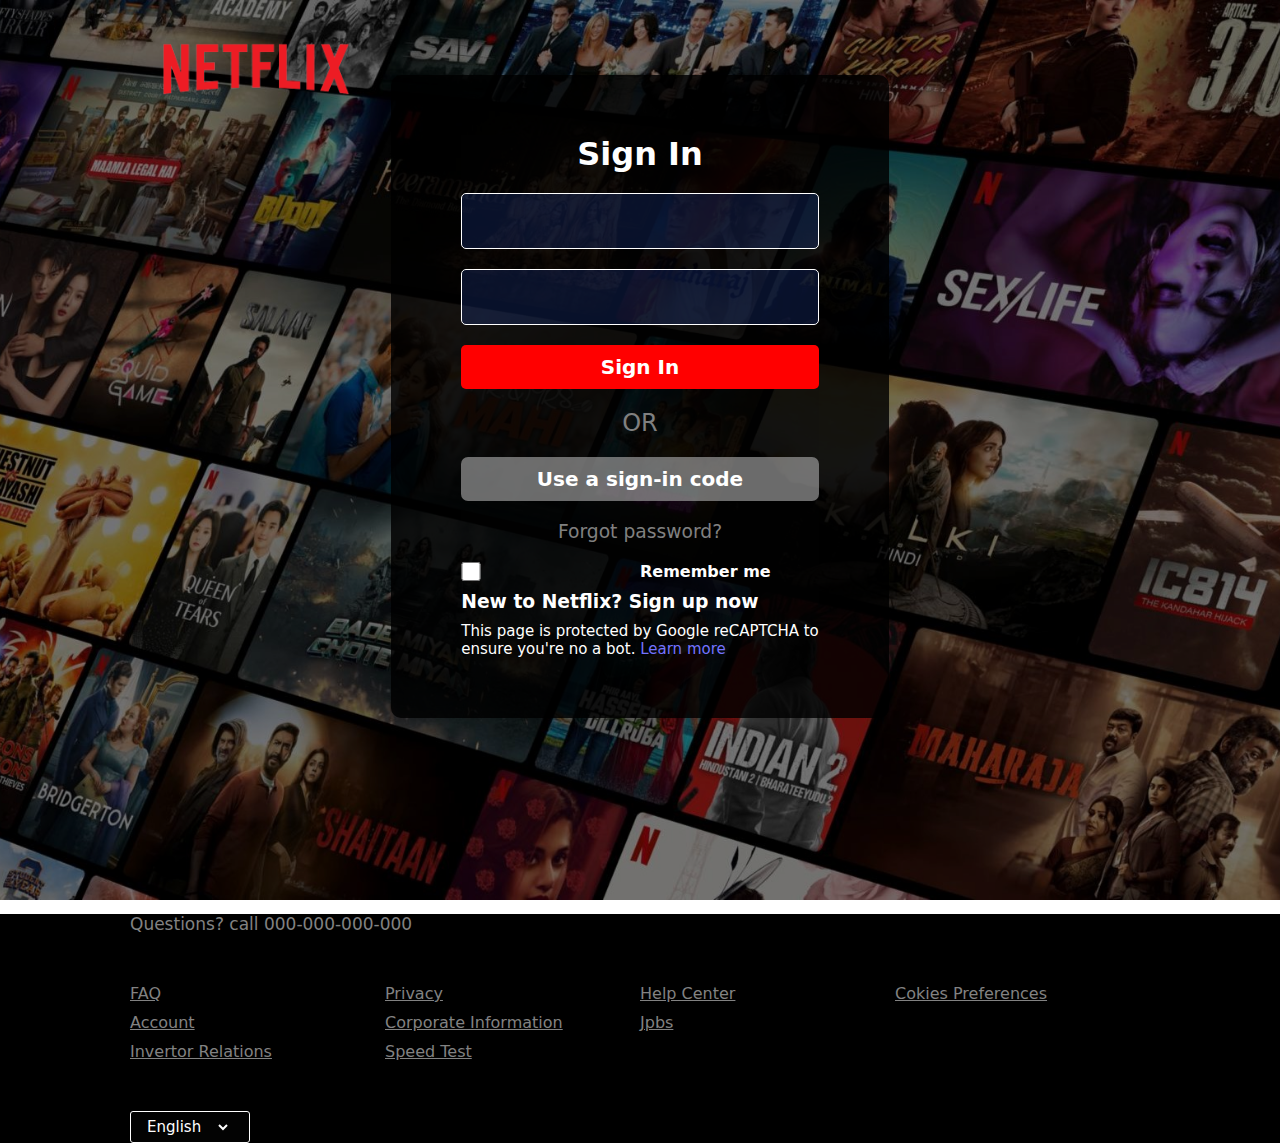
<file: sign-in.html>
<!DOCTYPE html>
<html lang="en">

<head>
    <meta charset="UTF-8" />
    <meta name="viewport" content="width=device-width, initial-scale=1.0" />
    <title>sign in</title>
    <link rel="stylesheet" href="sign-in.css">
    <link rel="stylesheet" href="Style.css" />
</head>

<body>
    <div class="sign-parent-nav">
        <div class="sign-nav">
            <div class="sign-logo">
                <img src="./assets/netflix_logo_icon.png" alt="logo" />
            </div>
        </div>
    </div>

    <div class="sign-hero">
        <div class="sign-hidden"></div>
        <img class="sign-hero-img" src="./assets/Netflix-back-image.jpg" />

        <div class="sign-in-parent">
            <div class="sign-in-card">

                <div class="sign-card">
                    <h1>Sign In</h1>
                    <input type="text" />
                    <input type="text" />
                    <a class="sign-btn-1" href="#">Sign In</a>
                    <h2 class="fnt">OR</h2>
                    <a class="sign-btn" href="#">Use a sign-in code</a>
                    <h3 class="fnt">Forgot password?</h3>
                    <div class="sign-card-text">
                        <div class="check-box">
                            <input type="checkbox">
                            <h4>Remember me</h4>
                        </div>

                        <h3>New to Netflix? <a href="#">Sign up now</a></h3>
                        <p>This page is protected by Google reCAPTCHA to</p>
                        <p>ensure you're no a bot. <a class="blue" href="#">Learn more</a></p>
                    </div>
                </div>
            </div>
        </div>
    </div>

    <div class="center-footer">
        <div class="top">
            <p>Questions? call 000-000-000-000</p>
            <div class="footer-child">
                <ul>
                    <li><a href="#">FAQ</a></li>
                    <li><a href="#">Account</a></li>
                    <li><a href="#">Invertor Relations</a></li>
                </ul>
                <ul>
                    <li><a href="#">Privacy</a></li>
                    <li><a href="#">Corporate Information</a></li>
                    <li><a href="#">Speed Test</a></li>
                </ul>
                <ul>
                    <li><a href="#">Help Center</a></li>
                    <li><a href="#">Jpbs</a></li>
                </ul>
                <ul>
                    <li><a href="#">Cokies Preferences</a></li>
                </ul>
            </div>

            <div class="footer-text">
                <div class="Language footer-ali search-w">
                    <i class="ri-global-fill fill-color"></i>
                    <select class="nav-select">
                        <option class="color" value="English">English</option>
                        <option class="color" value="Hindi">Hindi</option>
                        <option class="color" value="marathi">Marathi</option>
                    </select>
                    <!-- <i class="ri-arrow-down-s-fill fill-color" ></i>  -->
                </div>
            </div>
        </div>
    </div>
</body>

<style>


</style>

</html>
</file>
<file: sign-in.css>
* {
  padding: 0;
  margin: 0;
  box-sizing: border-box;
}

/* images hero */

.sign-hero-img {
  position: relative;
  object-fit: cover;
  object-position: top;
  width: 100%;
  height: 100vh;
  background-color: black;
  margin-bottom: -20px;
}

.sign-hidden {
  width: 100%;
  height: 100vh;
  background-color: black;
  position: absolute;
  z-index: 1;
  opacity: 0.4;
}

@media (max-width: 650px) {
  .sign-hero-img {
    position: relative;
    object-fit: cover;
    object-position: top;
    width: 100%;
    height: 80vh;
    display: none;
    
  }

  .sign-hidden {
    width: 100%;
    height: 80vh;
    background-color: black;
    position: absolute;
    z-index: 1;
    opacity: 0.7;
  }
}

/* nav */

.sign-nav {
  position: absolute;
  z-index: 999;
  width: 100%;
  height: 15vh;
  padding: 0 18vh;
  padding-top: 7px;
  display: flex;
  justify-content: space-between;
  align-items: center;
  /* box-shadow:inset 0px 0px 0px Inner shadow at the bottom */
}

.sign-nav img {
  height: 6vh;
}

.sign-nav {
  background-color: transparent;
}

@media (max-width: 650px) {
  
.sign-nav {
  position: absolute;
  z-index: 111;
  width: 100%;
  height: 13vh;
  padding: 0 6vh;
  padding-top: 4px;
  display: flex;
  justify-content: space-between;
  align-items: center;
  /* box-shadow:inset 0px 0px 0px Inner shadow at the bottom */
}

.sign-nav img {
  height: 4vh;
}

.sign-nav {
  background-color: transparent;
}
}

/* card */


.sign-in-parent {
  display: flex;
  justify-content: center;
  align-items: center;
  color: white;

}
.sign-in-card {
  position: absolute;
  z-index: 111;
  top: 0;
  background-color: rgba(0, 0, 0, 0.821);
  margin-top: 75px;
border-radius: 10px;
}

.sign-card {
  display: flex;
  justify-content: center;
  align-items: center;
  flex-direction: column;
  gap: 20px;
  margin: 60px 70px;
  background-color: rgba(10, 10, 10, 0.064);
}

.sign-card input {
  width: 100%;
  padding: 15px;
  border-radius: 5px;
  background-color: rgba(36, 79, 197, 0.212);
  color: white;
  font-size: 20px;
  border: 1px solid white;
}

.sign-btn-1 {
  background-color: red;
  width: 100%;
  display: flex;
  justify-content: center;
  padding: 10px;
  font-size:20px;
  font-weight: 600;
  border-radius: 5px;
  text-decoration: none;
  color: white;
}

.fnt{
    color: gray;
    font-weight: 400;
    cursor: pointer;
}

.fnt:hover{
    text-decoration: underline;
    font-size: 16px;
}

.sign-card .sign-btn {
  background-color: rgba(162, 162, 162, 0.664);
  text-decoration: none;
  color: white;
  padding: 10px;
  width: 100%;
  display: flex;
  justify-content: center;
  font-size: 20px;
  font-weight: 600;
  border-radius: 7px;
}

.check-box  {
   display: grid;
   grid-template-columns: 1fr 1fr;
}
.check-box input{
    width: 20px;
}

.sign-card-text h3 {
    margin-bottom: 10px;
    margin-top: 10px;
}

.sign-card-text p {
    font-size: 15px;
    font-weight: 400;

}

.sign-card-text a {
    text-decoration: none;
    color: white;
}


.sign-card-text .blue{
    color: rgb(115, 115, 255);
}



@media screen and (max-width:650px) {

/* card */


.sign-in-parent {
  
  display: flex;
  justify-content: center;
  align-items: center;
  color: white;

}
.sign-in-card {
  position: absolute;
  z-index: 111;
  top: 0;
  background-color: rgb(0, 0, 0);
  width: 100%;
  height: 80vh;
}

.sign-card {
  display: flex;
  justify-content: center;
  align-items: center;
  flex-direction: column;
  gap: 20px;
  margin: 20px 30px;
  background-color: rgba(10, 10, 10, 0.064);
}

.sign-card input {
  width: 100%;
  padding: 10px;
  border-radius: 5px;
  background-color: rgba(36, 83, 125, 0.514);
  color: white;
  font-size: 20px;
  border: 1px solid white;
}

.sign-btn-1 {
  background-color: red;
  width: 100%;
  display: flex;
  justify-content: center;
  padding: 10px;
  font-size:15px;
  font-weight: 600;
  border-radius: 5px;
  text-decoration: none;
  color: white;
}

.fnt{
    color: gray;
    font-weight: 400;
    cursor: pointer;
    font-size: 15px;

}

.sign-card .sign-btn {
  background-color: rgba(162, 162, 162, 0.664);
  text-decoration: none;
  color: white;
  padding: 10px;
  width: 100%;
  display: flex;
  justify-content: center;
  font-size: 10px;
  font-weight: 600;
  border-radius: 7px;
}

.check-box  {
   display: grid;
   grid-template-columns: 1fr 1fr;
}
.check-box input{
    width: 15px;
}

.sign-card-text h3 {
    margin-bottom: 10px;
    margin-top: 20px;
    font-size: 4vw;
}

.sign-card-text p {
    font-size: 3vw;
    font-weight: 400;

}

.sign-card-text a {
    text-decoration: none;
    color: white;
}


.sign-card-text .blue{
    color: rgb(115, 115, 255);
}

    
}

/* footer */

.center-footer {
  padding: 100px 130px;
  margin-top: -10px;
  background-color: black;
}

.center-footer .top p {
  font-size: 17px;
  color: rgb(186, 186, 186);
}

.footer-child {
  margin-top: 50px;
  display: grid;
  grid-template-columns: 1fr 1fr 1fr 1fr;
  margin-bottom: 50px;
}

.footer-child ul li {
  margin-top: 10px;
}

.footer-child ul li a {
  color: rgb(199, 195, 195);
}

/* select */

.footer-ali {
  margin-top: 50px;
}

.footer-text > h2 {
  margin-top: 40px;
  font-size: 15px;
  padding-bottom: 50px;
  color: rgb(114, 111, 111);
}

@media (max-width: 600px) {
  .center-footer {
    padding: 140px 30px;
    margin-top: 30px;

  }

  .center-footer .top p {
    font-size: 17px;
    color: rgb(130, 130, 130);
  }

  .footer-child {
    margin-top: 40px;
    display: flex;
    flex-direction: column;
    column-gap: 5px;
    margin-bottom: 0px;
  }

  .footer-child ul li {
    margin-top: 10px;
  }

  .footer-child ul li a {
    color: rgb(130, 130, 130);
  }

  /* select */

  .footer-ali {
    margin-top: 50px;
  }

  .footer-text h2 {
    margin-top: 40px;
    padding-bottom: 50px;
    font-size: 15px;
    color: rgb(114, 111, 111);
  }

  .enter-mob {
    padding: 12px 70px;
  }
}
</file>
<file: Style.css>
* {
    padding: 0;
    margin: 0;
    box-sizing: border-box;
    font-family: "Roboto", system-ui;
}

/* hero image main background */

.hero-img {
    position: relative;
    object-fit: cover;
    object-position: top;
    width: 100%;
    height: 100vh;


}

.hidden {
    width: 100%;
    height: 100vh;
    background-color: black;
    position: absolute;
    z-index: 1;
    opacity: 0.7;
}

@media(max-width:600px) {
    .hero-img {
        position: relative;
        object-fit: cover;
        object-position: top;
        width: 100%;
        height: 80vh;


    }

    .hidden {
        width: 100%;
        height: 80vh;
        background-color: black;
        position: absolute;
        z-index: 1;
        opacity: 0.7;
    }

}

/* navbar  */

.parent-nav {
    display: flex;
    justify-content: center;

}

.nav {
    position: absolute;
    z-index: 999;
    width: 100%;
    height: 10vh;
    padding: 0 18vh;
    padding-top: 7px;
    display: flex;
    justify-content: space-between;
    align-items: center;
    box-shadow: inset 1px 20px 21px
        /* Inner shadow at the bottom */

}

.nav img {
    height: 5vh;
}

.btn {
    display: flex;
    justify-content: space-between;
    align-items: center;
    width: 200px;
}

.signin-btn {
    padding: 6px 13px;
    font-size: 14px;
    border-radius: 3px;
    background-color: red;
    color: white;
    border: none;
    cursor: pointer;

}

.signin-btn a {
    text-decoration: none;
    color: white;
}

.Language {
    padding: 2px;
    font-size: 15px;
    border-radius: 3px;
    background-color: rgba(12, 12, 12, 0.247);
    letter-spacing: 1px;
    color: white;
    border: 1px solid white;
    width: 120px;
    cursor: pointer;
}

.fill-color {
    color: white;
}

.nav-select {
    padding: 3px 10px;
    font-size: 15px;
    background-color: #00000000;
    color: white;
    border: none;
}

.color {
    color: #000000;
    ;
}


@media(max-width:900px) {

    .nav {
        position: absolute;
        z-index: 999;
        width: 100%;
        height: 10vh;
        padding: 0 3vh;
        padding-top: 7px;
        display: flex;
        justify-content: space-between;
        align-items: center;
        box-shadow: inset 1px 20px 21px
            /* Inner shadow at the bottom */

    }
}



@media(max-width:600px) {

    .nav img {
        height: 3vh;
    }

    .signin-btn {
        padding: 6px 13px;
        font-size: 10px;
        border-radius: 3px;
        background-color: red;
        color: white;
        border: none;
        cursor: pointer;

    }

    .Language {

        padding: 0px;
        font-size: 0px;
        border-radius: 3px;
        background-color: rgba(12, 12, 12, 0.247);
        color: white;
        border: 1px solid white;
        width: 97px;
        cursor: pointer;
    }

    .btn {
        display: flex;
        justify-content: center;
        gap: 10px;
        width: 200px;
    }

    .hero-text p {
        font-size: 40px;
        font-weight: 400;
        margin-top: 100px;
        color: white;
    }

    .hero-text h1 {
        font-size: 40px;
        color: white;
        font-weight: 900;
    }

    .hero-text .span {
        font-size: 15px;
        font-weight: 700;
        margin-top: 20px;
    }

    .input {
        margin-top: 10px;
        display: flex;
        flex-direction: column;
        gap: 8px;
    }

    .enter {
        padding: 14px 10px;
        padding-right: 170px;
        font-size: 15px;
        background-color: rgba(14, 14, 14, 0.742);
        border-radius: 4px;
        border: 1px solid red;
        color: white;
    }

    .input a {
        text-decoration: none;
        color: white;
        background-color: red;
        padding: 10px 18px;
        font-size: 0px;
        border-radius: 5px;
        font-weight: 700;
    }

    .center-scroll-data {
        margin: 0px 120px;
    }

    .nav-select {
        padding: 3px 5px;
        font-size: 15px;
        background-color: #00000000;
        color: white;
        border: none;
    }

}

/* home text and search bar */

.some-text {
    /* margin-top: 30px; */
    width: 100%;
    height: 100vh;
    position: absolute;
    z-index: 10;
    display: flex;
    justify-content: center;
    align-items: center;
    flex-direction: column;
    gap: 15px;
    top: 0;
    box-shadow: inset 0px -50px 100px;
    /* Inner shadow at the bottom */




}

.hero-text p {
    font-size: 50px;
    font-weight: 900;
    margin-top: 100px;
    color: white;
}

.hero-text h1 {
    font-size: 50px;
    color: white;
    font-weight: 900;
}

.hero-text .span {
    font-size: 18px;
    font-weight: 700;
    margin-top: 20px;
}

.hero-search p {
    font-size: 14px;
    color: white;
    font-weight: 600;
    margin-top: 10px;
    margin-bottom: 20px;
}

.input {
    margin-top: 10px;
    display: flex;
    justify-content: center;
    align-items: center;
    gap: 8px;
}

.input a {
    text-decoration: none;
    color: white;
    background-color: red;
    padding: 10px 18px;
    font-size: 23px;
    border-radius: 5px;
    font-weight: 700;
}

.enter {
    padding: 14px 10px;
    padding-right: 140px;
    font-size: 15px;
    background-color: rgba(14, 14, 14, 0.742);
    border-radius: 4px;
    border: 1px solid red;
    color: white;
}

@media(max-width:600px) {

    .some-text {
        /* margin-top: 30px; */
        width: 100%;
        height: 80vh;
        position: absolute;
        z-index: 10;
        display: flex;
        justify-content: center;
        align-items: center;
        flex-direction: column;
        gap: 15px;
        top: 0;
        box-shadow: inset 0px -50px 100px;
        /* Inner shadow at the bottom */
        padding: 10px 10px;

    }

    .hero-text p {
        font-size: 9vw;
        font-weight: 900;
        margin-top: 10px;
        color: white;
    }

    .hero-text h1 {
        font-size: 9vw;
        color: white;
        font-weight: 900;
    }

    .hero-text .span {
        font-size: 4vw;
        font-weight: 700;
        margin-top: 20px;
    }

    .hero-search p {
        font-size: 3.5vw;
        color: white;
        font-weight: 600;
        margin-top: 10px;
        margin-bottom: 20px;
    }


    .input a {
        text-decoration: none;
        color: white;
        background-color: red;
        padding: 10px 18px;
        font-size: 4vw;
        border-radius: 5px;
        font-weight: 700;
    }

    .enter {
        padding: 14px 10px;
        padding-right: 80px;
        font-size: 15px;
        background-color: rgba(14, 14, 14, 0.742);
        border-radius: 4px;
        border: 1px solid red;
        color: white;
    }


}

/* thick Border */

.thick-border {

    background-color: #081d7c;
    height: 70px;
    margin: -34px 0px;
    border-top: 5px solid;
    background: linear-gradient(to right, rgb(27, 10, 18) 16%, rgb(192, 18, 96), rgba(229, 9, 20, 1), rgba(184, 40, 105, 1), rgba(33, 13, 22, 1) 84%);
}

/* center first div */

.center-page {
    background-color: #000000;
    height: auto;
    padding-top: 40px;
}

.center-content {
    background-color: #000000;
    padding: 0px 130px;

}

.center-text {
    color: white;
    font-size: 23px;
    font-weight: 600;
}


.center-select select {
    padding: 8px;
    border-radius: 4px;
    color: white;
    background-color: #000000;
    margin: 17px 8px;

}

@media(max-width:600px) {
    .center-page {
        background-color: #000000;
        height: auto;
        padding-top: 20px;
    }

    .center-content {
        background-color: #000000;
        padding: 0px 20px;

    }

    .center-text {
        color: white;
        font-size: 23px;
        font-weight: 600;
    }


    .center-select select {
        width: 100%;
        border-radius: 4px;
        color: white;
        background-color: #000000;
        margin: 18px 0px;


    }


}


/* center scroll */


.center-scroll-data {
    margin: 0px 120px;
}

.center-scroll {
    /* background-color: rgb(68, 68, 68); */
    height: 45vh;
    position: relative;
    overflow: auto;



}

.center-scroll ul {
    display: flex;
    justify-content: center;
    align-items: center;
    margin: 10px 10px;
    gap: 20px;
    position: absolute;


}

.center-scroll li {
    list-style: none;
    height: 250px;
    width: 200px;

}

.center-scroll a img {
    border-radius: 14px;
    position: relative;
    height: 250px;


}

.center-scroll a img:hover {
    height: 270px;
    transition: .3s ease-in-out;

}

.center-scroll li p {
    font-size: 90px;
    position: absolute;
    z-index: 1;
    padding-top: 170px;
    font-weight: 800;
    color: white;
    cursor: pointer;
}


@media(max-width:600px) {
    .center-scroll-data {
        margin: 0px 30px;
    }

    .center-scroll a img {
        border-radius: 14px;
        position: relative;
        height: 230px;


    }

    .center-scroll {
        /* background-color: rgb(68, 68, 68); */
        height: 40vh;
        position: relative;
        overflow: auto;

    }

    .center-scroll a img:hover {
        height: 240px;
        transition: .3s ease-in-out;

    }


}

/* center cards */

.center-cards {
    color: white;
    padding: 0px 130px;
    margin-top: 30px;

}

.cards {
    display: flex;
    align-items: center;
    gap: 30px;
}



.center-cards>p {
    font-size: 20px;
    font-weight: 700;
}

.card {
    background: linear-gradient(149deg, #192247 0%, #210e17 96.86%);
    height: 230px;
    width: 100%;
    margin-top: 20px;
    padding: 20px;
    border-radius: 20px;

}


.card>p {
    margin-top: 10px;
    color: rgb(171, 171, 171);
}

@media(max-width:1300px) {



    .center-cards {
        color: white;
        padding: 0px 30px;
        margin-top: 30px;

    }

    .cards {
        display: flex;
        flex-direction: column;
        align-items: center;
        gap: 3px;
    }



    .center-cards>p {
        font-size: 7vw;
        font-weight: 700;
    }

    .card {
        background: linear-gradient(149deg, #192247 0%, #210e17 96.86%);
        height: 230px;
        width: 100%;
        margin-top: 20px;
        padding: 20px;
        border-radius: 20px;

    }


    .card>p {
        margin-top: 10px;
        color: rgb(171, 171, 171);
    }





}

/* freequent ak questions page  */



.center-questions {
    color: white;
    padding: 0px 120px;
    margin-top: 30px;
}

.panel {
    background-color: #252525;
    display: flex;
    justify-content: space-between;
    align-items: center;
    padding: 6px 20px;
    cursor: pointer;
    margin-top: 10px;
}

.panel:hover {
    background-color: rgb(54, 54, 54);
}

.panel p {
    font-size: 20px;
    letter-spacing: .5px;
    font-weight: 500;
}

.panel i {
    font-size: 60px;
    cursor: pointer;
}

.center-search {
    margin-top: 70px;
}

.center-enter {
    padding-right: 300px;
}

@media(max-width:600px) {
    .center-questions {
        color: white;
        padding: 0px 20px;
        margin-top: 30px;
    }

    .panel {
        background-color: #252525;
        display: flex;
        justify-content: space-between;
        align-items: center;
        padding: 5px 10px;
        cursor: pointer;
        margin-top: 10px;
    }

    .panel:hover {
        background-color: rgb(54, 54, 54);
    }

    .panel p {
        font-size: 4vw;
        letter-spacing: .5px;
        font-weight: 500;
    }

    .panel i {
        font-size: 30px;
        cursor: pointer;
    }

    .center-search {
        margin-top: 70px;
    }
}


/* footer */

.center-footer {
    padding: 0px 130px;
    margin-top: 30px;
}

.center-footer .top p {
    font-size: 17px;
    color: rgb(130, 130, 130);
}

.footer-child {
    margin-top: 40px;
    display: grid;
    grid-template-columns: 1fr 1fr 1fr 1fr;
    margin-bottom: 20px;

}

.footer-child ul li {
    margin-top: 10px;
}

.footer-child ul li a {
    color: rgb(130, 130, 130);
}

/* select */

.footer-ali {
    margin-top: 50px;
}

.footer-text>h2 {
    margin-top: 40px;
    font-size: 15px;
    padding-bottom: 50px;
    color: rgb(114, 111, 111);


}


@media(max-width:600px) {

    .center-footer {
        padding: 0px 30px;
        margin-top: 30px;
    }

    .center-footer .top p {
        font-size: 17px;
        color: rgb(130, 130, 130);
    }

    .footer-child {
        margin-top: 40px;
        display: flex;
        flex-direction: column;
        column-gap: 5px;
        margin-bottom: 20px;

    }

    .footer-child ul li {
        margin-top: 10px;
    }

    .footer-child ul li a {
        color: rgb(130, 130, 130);
    }

    /* select */

    .footer-ali {
        margin-top: 50px;
    }

    .footer-text h2 {
        margin-top: 40px;
        padding-bottom: 50px;
        font-size: 15px;
        color: rgb(114, 111, 111);


    }

    .enter-mob {
        padding: 12px 70px;
    }




}
</file>
